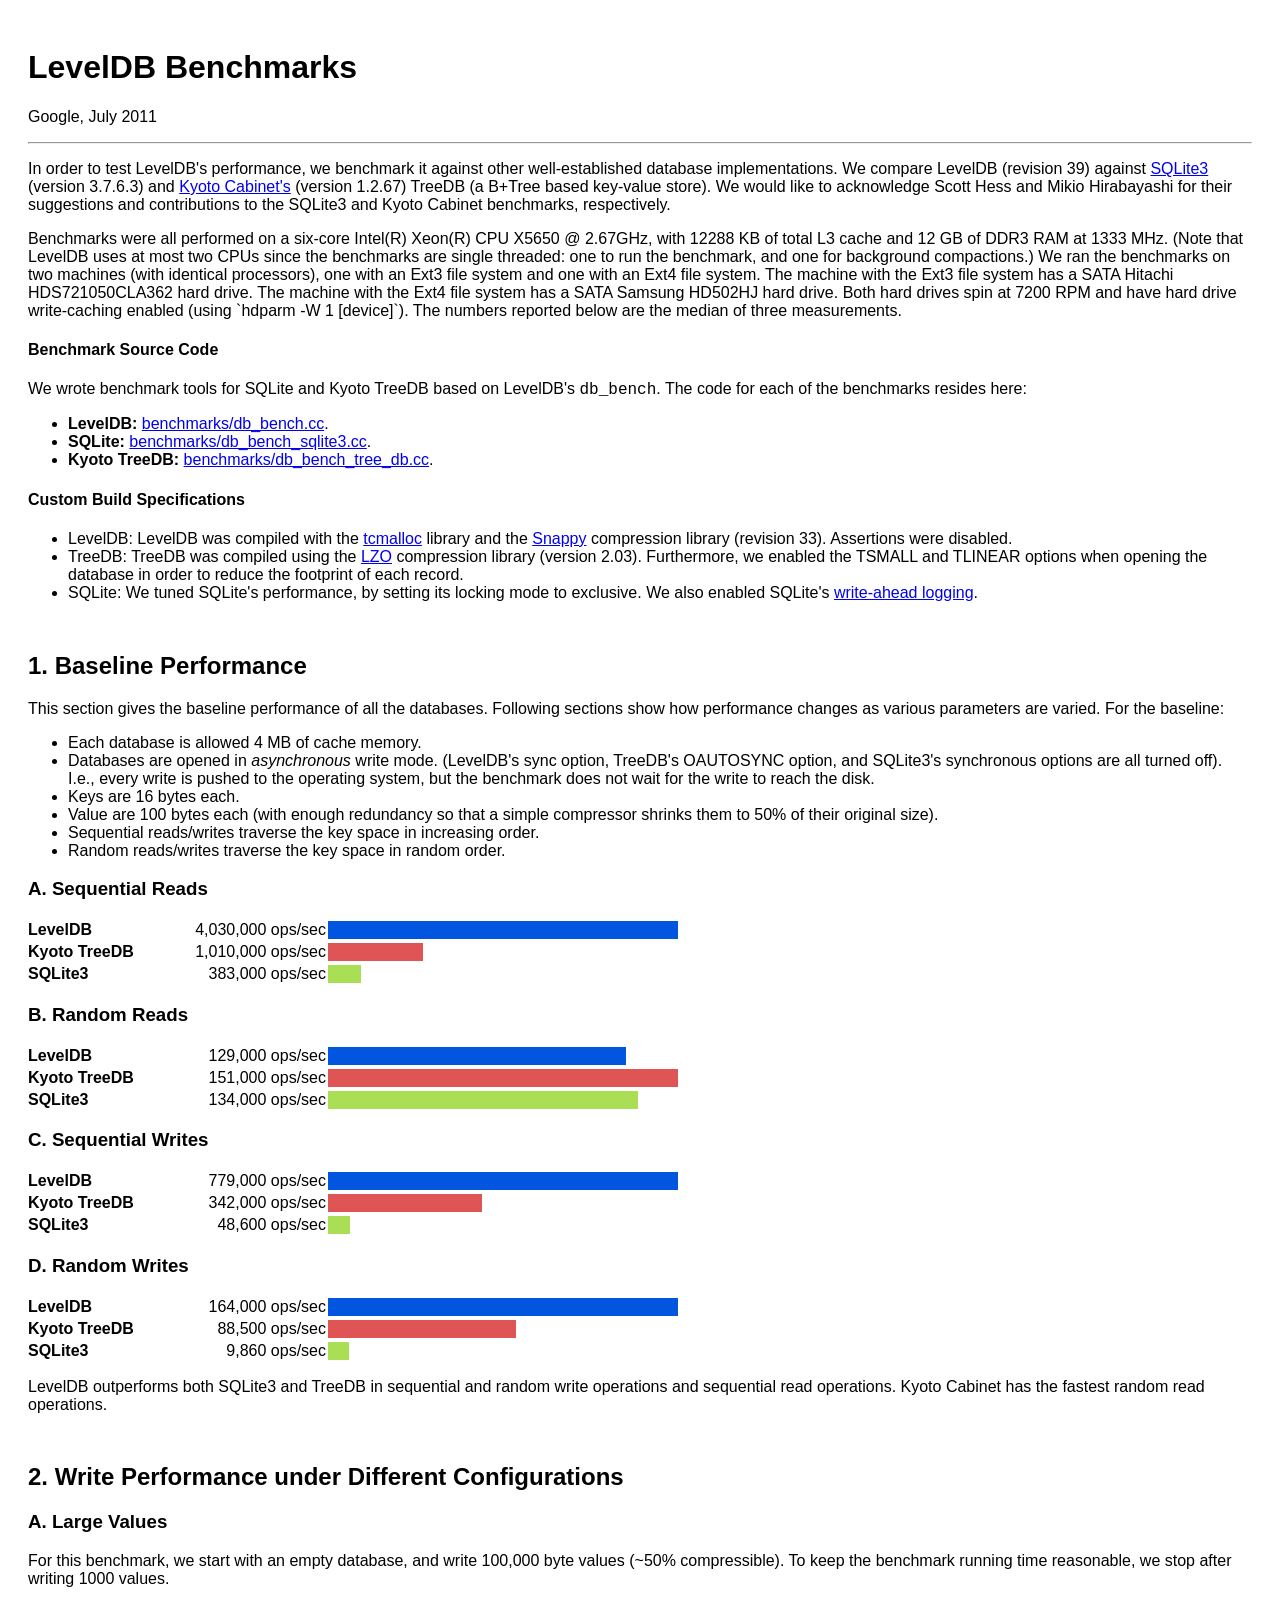
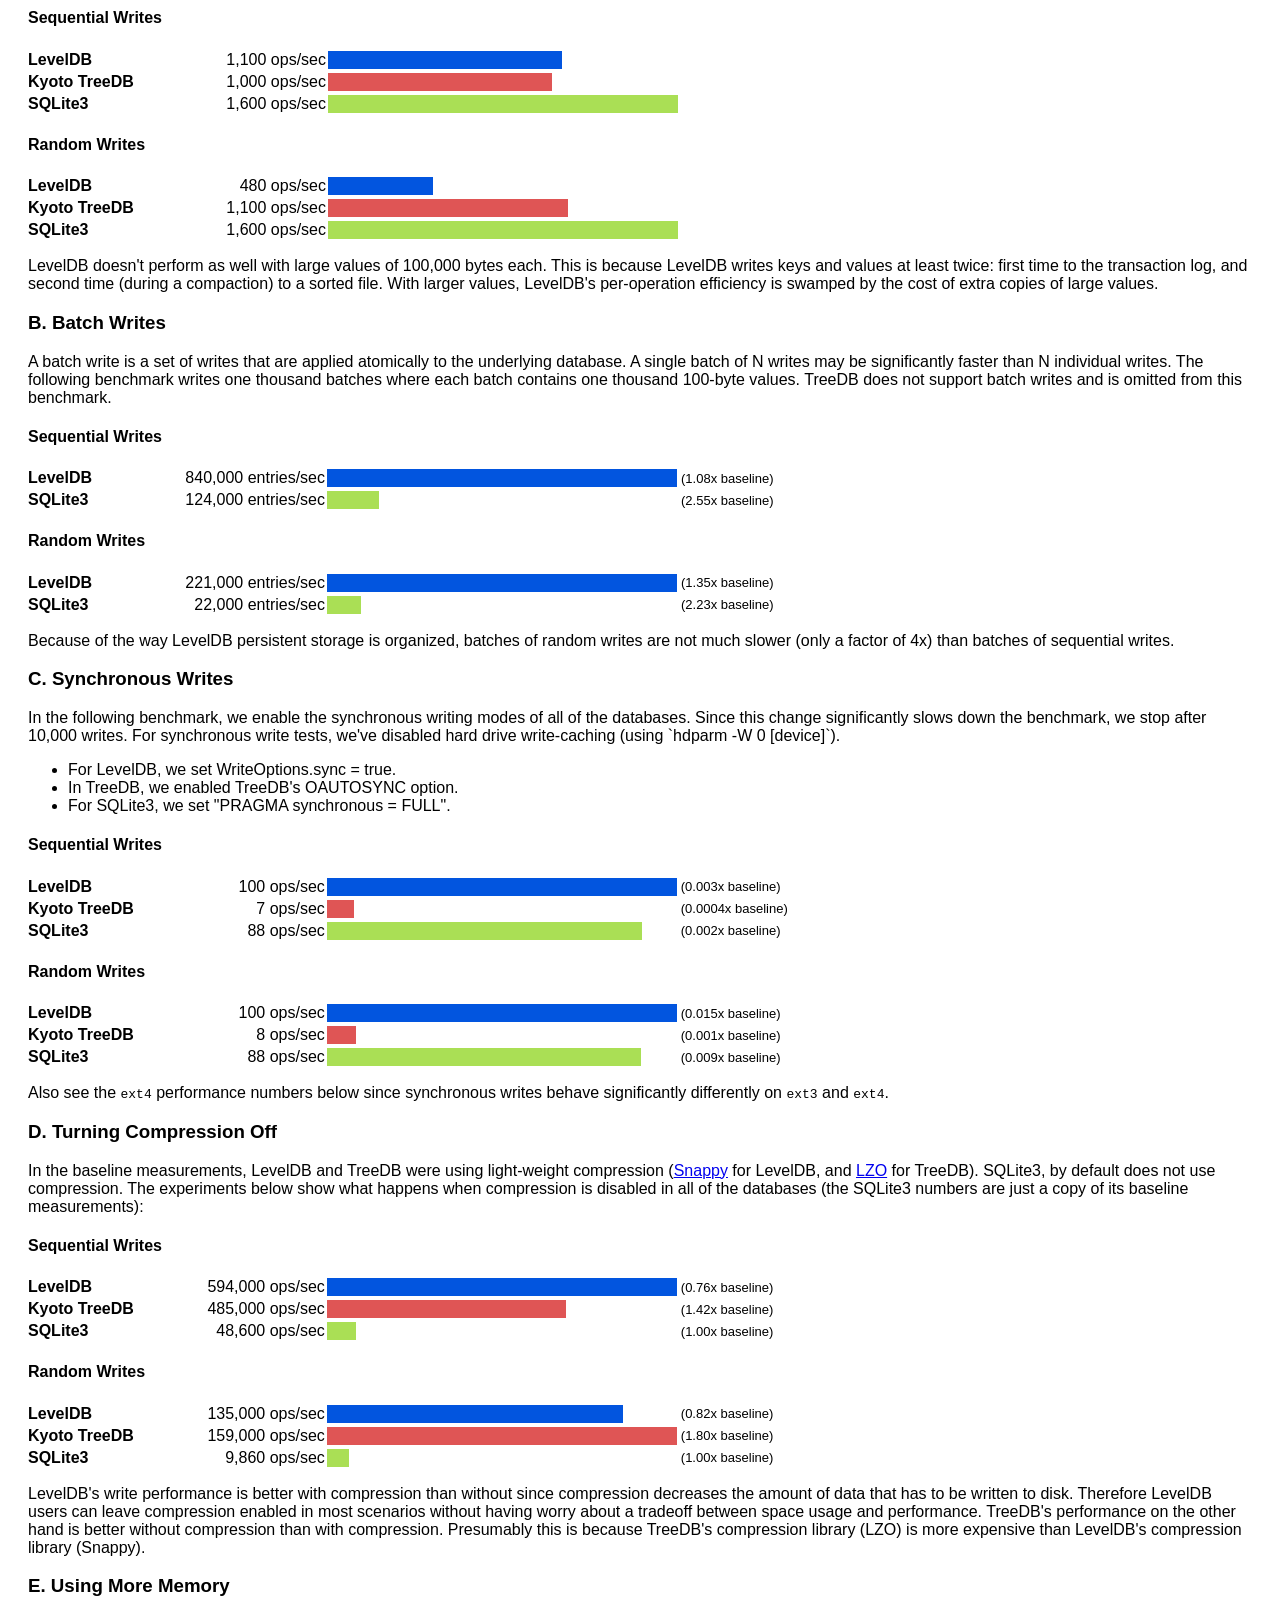
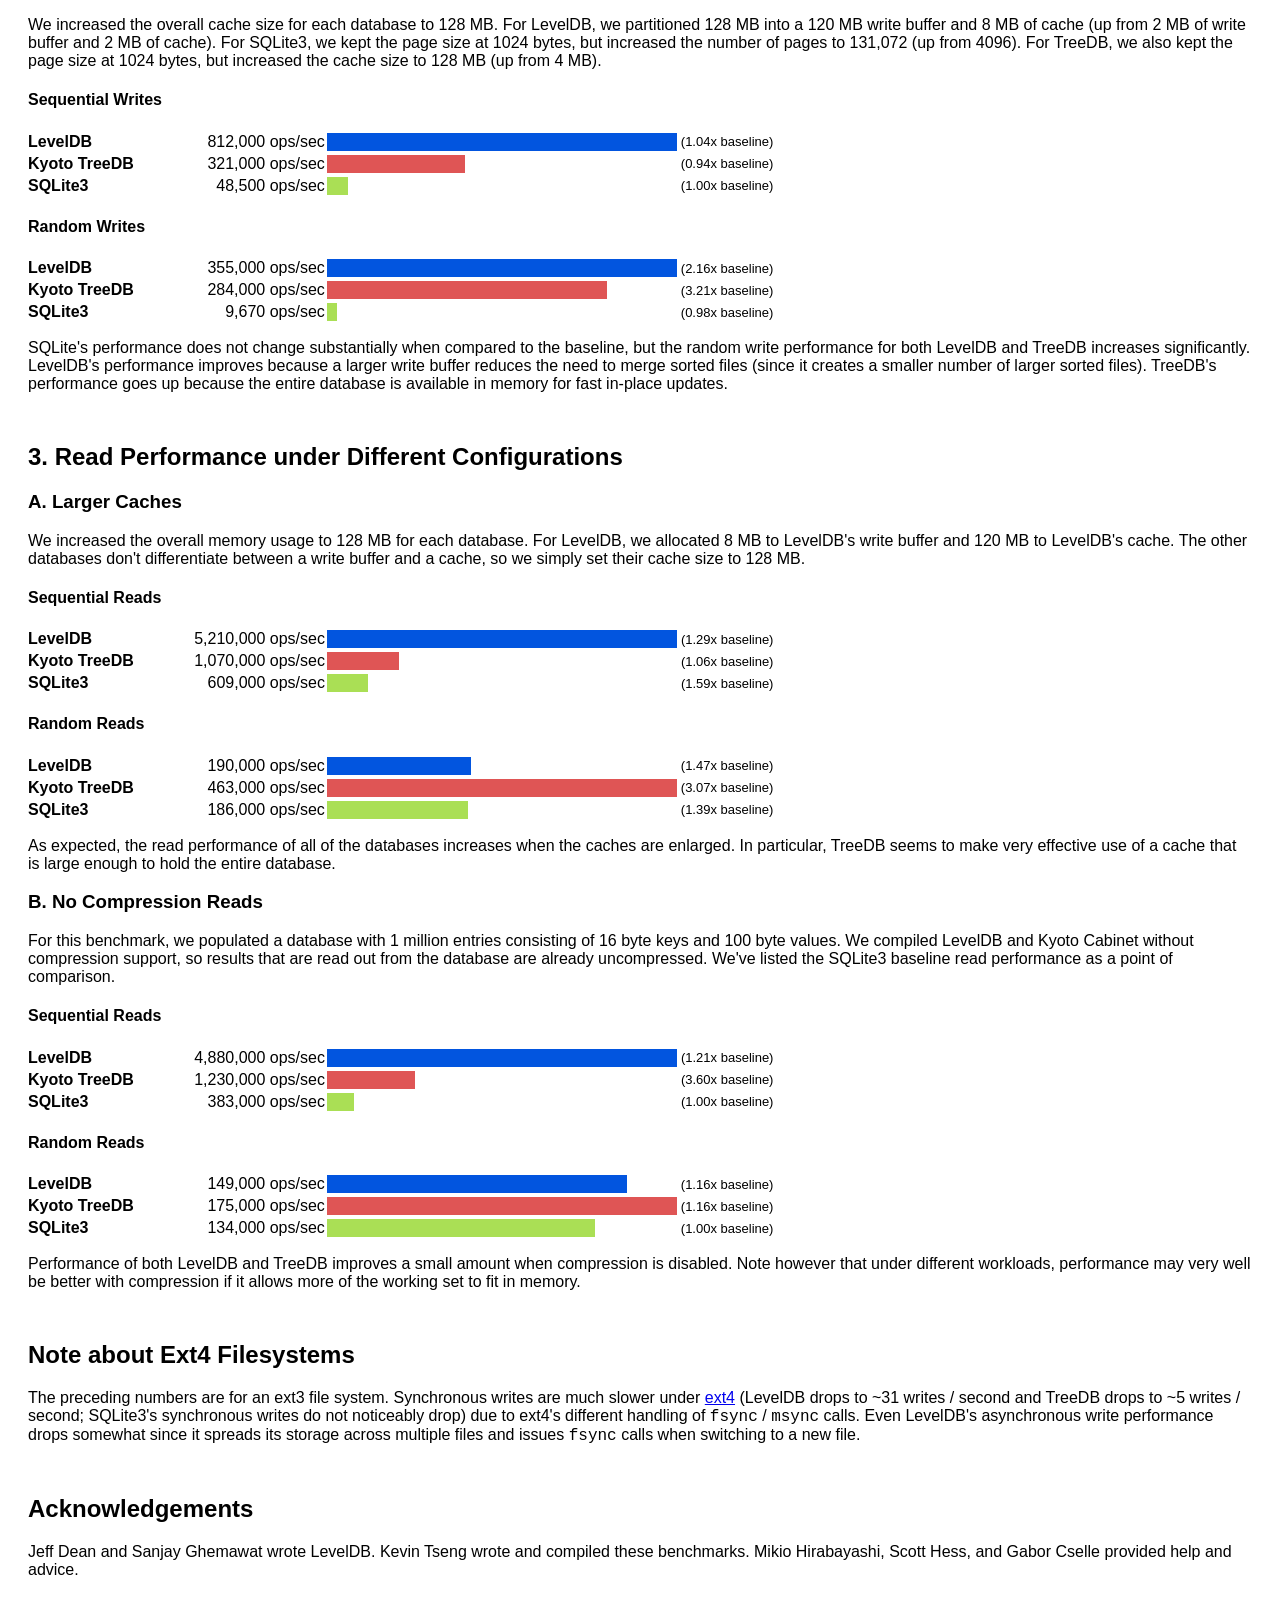
<file: src/leveldb/doc/benchmark.html>
<!DOCTYPE html>
<html>
<head>
<title>LevelDB Benchmarks</title>
<meta http-equiv="Content-Type" content="text/html; charset=utf-8">
<style>
body {
  font-family:Helvetica,sans-serif;
  padding:20px;
}

h2 {
  padding-top:30px;
}

table.bn {
  width:800px;
  border-collapse:collapse;
  border:0;
  padding:0;
}

table.bnbase {
  width:650px;
}

table.bn td {
  padding:2px 0;
}

table.bn td.c1 {
  font-weight:bold;
  width:150px;
}

table.bn td.c1 div.e {
  float:right;
  font-weight:normal;
}

table.bn td.c2 {
  width:150px;
  text-align:right;
  padding:2px;
}

table.bn td.c3 {
  width:350px;
}

table.bn td.c4 {
  width:150px;
  font-size:small;
  padding-left:4px;
}

/* chart bars */
div.bldb {
  background-color:#0255df;
}

div.bkct {
  background-color:#df5555;
}

div.bsql {
  background-color:#aadf55;
}

.code {
  font-family:monospace;
  font-size:large;
}

.todo {
  color: red;
}

</style>
</head>
<body>
<h1>LevelDB Benchmarks</h1>
<p>Google, July 2011</p>
<hr>

<p>In order to test LevelDB's performance, we benchmark it against other well-established database implementations. We compare LevelDB (revision 39) against <a href="http://www.sqlite.org/">SQLite3</a> (version 3.7.6.3) and <a href="https://dbmx.net/kyotocabinet/spex.html">Kyoto Cabinet's</a> (version 1.2.67) TreeDB (a B+Tree based key-value store). We would like to acknowledge Scott Hess and Mikio Hirabayashi for their suggestions and contributions to the SQLite3 and Kyoto Cabinet benchmarks, respectively.</p>

<p>Benchmarks were all performed on a six-core Intel(R) Xeon(R) CPU X5650 @ 2.67GHz, with 12288 KB of total L3 cache and 12 GB of DDR3 RAM at 1333 MHz. (Note that LevelDB uses at most two CPUs since the benchmarks are single threaded: one to run the benchmark, and one for background compactions.) We ran the benchmarks on two machines (with identical processors), one with an Ext3 file system and one with an Ext4 file system. The machine with the Ext3 file system has a SATA Hitachi HDS721050CLA362 hard drive. The machine with the Ext4 file system has a SATA Samsung HD502HJ hard drive. Both hard drives spin at 7200 RPM and have hard drive write-caching enabled (using `hdparm -W 1 [device]`). The numbers reported below are the median of three measurements.</p>

<h4>Benchmark Source Code</h4>
<p>We wrote benchmark tools for SQLite and Kyoto TreeDB based on LevelDB's <span class="code">db_bench</span>. The code for each of the benchmarks resides here:</p>
<ul>
	<li> <b>LevelDB:</b> <a href="https://github.com/google/leveldb/blob/master/benchmarks/db_bench.cc">benchmarks/db_bench.cc</a>.</li>
	<li> <b>SQLite:</b> <a href="https://github.com/google/leveldb/blob/master/benchmarks/db_bench_sqlite3.cc">benchmarks/db_bench_sqlite3.cc</a>.</li>
	<li> <b>Kyoto TreeDB:</b> <a href="https://github.com/google/leveldb/blob/master/benchmarks/db_bench_tree_db.cc">benchmarks/db_bench_tree_db.cc</a>.</li>
</ul>

<h4>Custom Build Specifications</h4>
<ul>
<li>LevelDB: LevelDB was compiled with the <a href="http://code.google.com/p/google-perftools">tcmalloc</a> library and the <a href="http://code.google.com/p/snappy/">Snappy</a> compression library (revision 33).  Assertions were disabled.</li>
<li>TreeDB: TreeDB was compiled using the <a href="http://www.oberhumer.com/opensource/lzo/">LZO</a> compression library (version 2.03). Furthermore, we enabled the TSMALL and TLINEAR options when opening the database in order to reduce the footprint of each record.</li>
<li>SQLite: We tuned SQLite's performance, by setting its locking mode to exclusive.  We also enabled SQLite's <a href="http://www.sqlite.org/draft/wal.html">write-ahead logging</a>.</li>
</ul>

<h2>1. Baseline Performance</h2>
<p>This section gives the baseline performance of all the
databases.  Following sections show how performance changes as various
parameters are varied.  For the baseline:</p>
<ul>
	<li> Each database is allowed 4 MB of cache memory.</li>
        <li> Databases are opened in <em>asynchronous</em> write mode.
             (LevelDB's sync option, TreeDB's OAUTOSYNC option, and
             SQLite3's synchronous options are all turned off).  I.e.,
             every write is pushed to the operating system, but the
             benchmark does not wait for the write to reach the disk.</li>
	<li> Keys are 16 bytes each.</li>
        <li> Value are 100 bytes each (with enough redundancy so that
             a simple compressor shrinks them to 50% of their original
             size).</li>
	<li> Sequential reads/writes traverse the key space in increasing order.</li>
	<li> Random reads/writes traverse the key space in random order.</li>
</ul>

<h3>A. Sequential Reads</h3>
<table class="bn bnbase">
<tr><td class="c1">LevelDB</td>
    <td class="c2">4,030,000 ops/sec</td>
    <td class="c3"><div class="bldb" style="width:350px">&nbsp;</div></td>
<tr><td class="c1">Kyoto TreeDB</td>
    <td class="c2">1,010,000 ops/sec</td>
    <td class="c3"><div class="bkct" style="width:95px">&nbsp;</div></td>
<tr><td class="c1">SQLite3</td>
    <td class="c2">383,000 ops/sec</td>
    <td class="c3"><div class="bsql" style="width:33px">&nbsp;</div></td>
</table>
<h3>B. Random Reads</h3>
<table class="bn bnbase">
<tr><td class="c1">LevelDB</td>
    <td class="c2">129,000 ops/sec</td>
    <td class="c3"><div class="bldb" style="width:298px">&nbsp;</div></td>
<tr><td class="c1">Kyoto TreeDB</td>
    <td class="c2">151,000 ops/sec</td>
    <td class="c3"><div class="bkct" style="width:350px">&nbsp;</div></td>
<tr><td class="c1">SQLite3</td>
    <td class="c2">134,000 ops/sec</td>
    <td class="c3"><div class="bsql" style="width:310px">&nbsp;</div></td>
</table>
<h3>C. Sequential Writes</h3>
<table class="bn bnbase">
<tr><td class="c1">LevelDB</td>
    <td class="c2">779,000 ops/sec</td>
    <td class="c3"><div class="bldb" style="width:350px">&nbsp;</div></td>
<tr><td class="c1">Kyoto TreeDB</td>
    <td class="c2">342,000 ops/sec</td>
    <td class="c3"><div class="bkct" style="width:154px">&nbsp;</div></td>
<tr><td class="c1">SQLite3</td>
    <td class="c2">48,600 ops/sec</td>
    <td class="c3"><div class="bsql" style="width:22px">&nbsp;</div></td>
</table>
<h3>D. Random Writes</h3>
<table class="bn bnbase">
<tr><td class="c1">LevelDB</td>
    <td class="c2">164,000 ops/sec</td>
    <td class="c3"><div class="bldb" style="width:350px">&nbsp;</div></td>
<tr><td class="c1">Kyoto TreeDB</td>
    <td class="c2">88,500 ops/sec</td>
    <td class="c3"><div class="bkct" style="width:188px">&nbsp;</div></td>
<tr><td class="c1">SQLite3</td>
    <td class="c2">9,860 ops/sec</td>
    <td class="c3"><div class="bsql" style="width:21px">&nbsp;</div></td>
</table>

<p>LevelDB outperforms both SQLite3 and TreeDB in sequential and random write operations and sequential read operations. Kyoto Cabinet has the fastest random read operations.</p>

<h2>2. Write Performance under Different Configurations</h2>
<h3>A. Large Values </h3>
<p>For this benchmark, we start with an empty database, and write 100,000 byte values (~50% compressible). To keep the benchmark running time reasonable, we stop after writing 1000 values.</p>
<h4>Sequential Writes</h4>
<table class="bn bnbase">
<tr><td class="c1">LevelDB</td>
    <td class="c2">1,100 ops/sec</td>
    <td class="c3"><div class="bldb" style="width:234px">&nbsp;</div></td></tr>
<tr><td class="c1">Kyoto TreeDB</td>
    <td class="c2">1,000 ops/sec</td>
    <td class="c3"><div class="bkct" style="width:224px">&nbsp;</div></td></tr>
<tr><td class="c1">SQLite3</td>
    <td class="c2">1,600 ops/sec</td>
    <td class="c3"><div class="bsql" style="width:350px">&nbsp;</div></td></tr>
</table>
<h4>Random Writes</h4>
<table class="bn bnbase">
<tr><td class="c1">LevelDB</td>
    <td class="c2">480 ops/sec</td>
    <td class="c3"><div class="bldb" style="width:105px">&nbsp;</div></td></tr>
<tr><td class="c1">Kyoto TreeDB</td>
    <td class="c2">1,100 ops/sec</td>
    <td class="c3"><div class="bkct" style="width:240px">&nbsp;</div></td></tr>
<tr><td class="c1">SQLite3</td>
    <td class="c2">1,600 ops/sec</td>
    <td class="c3"><div class="bsql" style="width:350px">&nbsp;</div></td></tr>
</table>
<p>LevelDB doesn't perform as well with large values of 100,000 bytes each. This is because LevelDB writes keys and values at least twice: first time to the transaction log, and second time (during a compaction) to a sorted file.
With larger values, LevelDB's per-operation efficiency is swamped by the
cost of extra copies of large values.</p>
<h3>B. Batch Writes</h3>
<p>A batch write is a set of writes that are applied atomically to the underlying database. A single batch of N writes may be significantly faster than N individual writes. The following benchmark writes one thousand batches where each batch contains one thousand 100-byte values. TreeDB does not support batch writes and is omitted from this benchmark.</p>
<h4>Sequential Writes</h4>
<table class="bn">
<tr><td class="c1">LevelDB</td>
    <td class="c2">840,000 entries/sec</td>
    <td class="c3"><div class="bldb" style="width:350px">&nbsp;</div></td>
    <td class="c4">(1.08x baseline)</td></tr>
<tr><td class="c1">SQLite3</td>
    <td class="c2">124,000 entries/sec</td>
    <td class="c3"><div class="bsql" style="width:52px">&nbsp;</div></td>
    <td class="c4">(2.55x baseline)</td></tr>
</table>
<h4>Random Writes</h4>
<table class="bn">
<tr><td class="c1">LevelDB</td>
    <td class="c2">221,000 entries/sec</td>
    <td class="c3"><div class="bldb" style="width:350px">&nbsp;</div></td>
    <td class="c4">(1.35x baseline)</td></tr>
<tr><td class="c1">SQLite3</td>
    <td class="c2">22,000 entries/sec</td>
    <td class="c3"><div class="bsql" style="width:34px">&nbsp;</div></td>
    <td class="c4">(2.23x baseline)</td></tr>
</table>

<p>Because of the way LevelDB persistent storage is organized, batches of
random writes are not much slower (only a factor of 4x) than batches
of sequential writes.</p>

<h3>C. Synchronous Writes</h3>
<p>In the following benchmark, we enable the synchronous writing modes
of all of the databases.  Since this change significantly slows down the
benchmark, we stop after 10,000 writes. For synchronous write tests, we've
disabled hard drive write-caching (using `hdparm -W 0 [device]`).</p>
<ul>
    <li>For LevelDB, we set WriteOptions.sync = true.</li>
    <li>In TreeDB, we enabled TreeDB's OAUTOSYNC option.</li>
    <li>For SQLite3, we set "PRAGMA synchronous = FULL".</li>
</ul>
<h4>Sequential Writes</h4>
<table class="bn">
<tr><td class="c1">LevelDB</td>
    <td class="c2">100 ops/sec</td>
    <td class="c3"><div class="bldb" style="width:350px">&nbsp;</div></td>
    <td class="c4">(0.003x baseline)</td></tr>
<tr><td class="c1">Kyoto TreeDB</td>
    <td class="c2">7 ops/sec</td>
    <td class="c3"><div class="bkct" style="width:27px">&nbsp;</div></td>
    <td class="c4">(0.0004x baseline)</td></tr>
<tr><td class="c1">SQLite3</td>
    <td class="c2">88 ops/sec</td>
    <td class="c3"><div class="bsql" style="width:315px">&nbsp;</div></td>
    <td class="c4">(0.002x baseline)</td></tr>
</table>
<h4>Random Writes</h4>
<table class="bn">
<tr><td class="c1">LevelDB</td>
    <td class="c2">100 ops/sec</td>
    <td class="c3"><div class="bldb" style="width:350px">&nbsp;</div></td>
    <td class="c4">(0.015x baseline)</td></tr>
<tr><td class="c1">Kyoto TreeDB</td>
    <td class="c2">8 ops/sec</td>
    <td class="c3"><div class="bkct" style="width:29px">&nbsp;</div></td>
    <td class="c4">(0.001x baseline)</td></tr>
<tr><td class="c1">SQLite3</td>
    <td class="c2">88 ops/sec</td>
    <td class="c3"><div class="bsql" style="width:314px">&nbsp;</div></td>
    <td class="c4">(0.009x baseline)</td></tr>
</table>

<p>Also see the <code>ext4</code> performance numbers below
since synchronous writes behave significantly differently
on <code>ext3</code> and <code>ext4</code>.</p>

<h3>D. Turning Compression Off</h3>

<p>In the baseline measurements, LevelDB and TreeDB were using
light-weight compression
(<a href="http://code.google.com/p/snappy/">Snappy</a> for LevelDB,
and <a href="http://www.oberhumer.com/opensource/lzo/">LZO</a> for
TreeDB). SQLite3, by default does not use compression.  The
experiments below show what happens when compression is disabled in
all of the databases (the SQLite3 numbers are just a copy of
its baseline measurements):</p>

<h4>Sequential Writes</h4>
<table class="bn">
<tr><td class="c1">LevelDB</td>
    <td class="c2">594,000 ops/sec</td>
    <td class="c3"><div class="bldb" style="width:350px">&nbsp;</div></td>
    <td class="c4">(0.76x baseline)</td></tr>
<tr><td class="c1">Kyoto TreeDB</td>
    <td class="c2">485,000 ops/sec</td>
    <td class="c3"><div class="bkct" style="width:239px">&nbsp;</div></td>
    <td class="c4">(1.42x baseline)</td></tr>
<tr><td class="c1">SQLite3</td>
    <td class="c2">48,600 ops/sec</td>
    <td class="c3"><div class="bsql" style="width:29px">&nbsp;</div></td>
    <td class="c4">(1.00x baseline)</td></tr>
</table>
<h4>Random Writes</h4>
<table class="bn">
<tr><td class="c1">LevelDB</td>
    <td class="c2">135,000 ops/sec</td>
    <td class="c3"><div class="bldb" style="width:296px">&nbsp;</div></td>
    <td class="c4">(0.82x baseline)</td></tr>
<tr><td class="c1">Kyoto TreeDB</td>
    <td class="c2">159,000 ops/sec</td>
    <td class="c3"><div class="bkct" style="width:350px">&nbsp;</div></td>
    <td class="c4">(1.80x baseline)</td></tr>
<tr><td class="c1">SQLite3</td>
    <td class="c2">9,860 ops/sec</td>
    <td class="c3"><div class="bsql" style="width:22px">&nbsp;</div></td>
    <td class="c4">(1.00x baseline)</td></tr>
</table>

<p>LevelDB's write performance is better with compression than without
since compression decreases the amount of data that has to be written
to disk.  Therefore LevelDB users can leave compression enabled in
most scenarios without having worry about a tradeoff between space
usage and performance.  TreeDB's performance on the other hand is
better without compression than with compression.  Presumably this is
because TreeDB's compression library (LZO) is more expensive than
LevelDB's compression library (Snappy).<p>

<h3>E. Using More Memory</h3>
<p>We increased the overall cache size for each database to 128 MB. For LevelDB, we partitioned 128 MB into a 120 MB write buffer and 8 MB of cache (up from 2 MB of write buffer and 2 MB of cache). For SQLite3, we kept the page size at 1024 bytes, but increased the number of pages to 131,072 (up from 4096). For TreeDB, we also kept the page size at 1024 bytes, but increased the cache size to 128 MB (up from 4 MB).</p>
<h4>Sequential Writes</h4>
<table class="bn">
<tr><td class="c1">LevelDB</td>
    <td class="c2">812,000 ops/sec</td>
    <td class="c3"><div class="bldb" style="width:350px">&nbsp;</div></td>
    <td class="c4">(1.04x baseline)</td></tr>
<tr><td class="c1">Kyoto TreeDB</td>
    <td class="c2">321,000 ops/sec</td>
    <td class="c3"><div class="bkct" style="width:138px">&nbsp;</div></td>
    <td class="c4">(0.94x baseline)</td></tr>
<tr><td class="c1">SQLite3</td>
    <td class="c2">48,500 ops/sec</td>
    <td class="c3"><div class="bsql" style="width:21px">&nbsp;</div></td>
    <td class="c4">(1.00x baseline)</td></tr>
</table>
<h4>Random Writes</h4>
<table class="bn">
<tr><td class="c1">LevelDB</td>
    <td class="c2">355,000 ops/sec</td>
    <td class="c3"><div class="bldb" style="width:350px">&nbsp;</div></td>
    <td class="c4">(2.16x baseline)</td></tr>
<tr><td class="c1">Kyoto TreeDB</td>
    <td class="c2">284,000 ops/sec</td>
    <td class="c3"><div class="bkct" style="width:280px">&nbsp;</div></td>
    <td class="c4">(3.21x baseline)</td></tr>
<tr><td class="c1">SQLite3</td>
    <td class="c2">9,670 ops/sec</td>
    <td class="c3"><div class="bsql" style="width:10px">&nbsp;</div></td>
    <td class="c4">(0.98x baseline)</td></tr>
</table>

<p>SQLite's performance does not change substantially when compared to
the baseline, but the random write performance for both LevelDB and
TreeDB increases significantly.  LevelDB's performance improves
because a larger write buffer reduces the need to merge sorted files
(since it creates a smaller number of larger sorted files).  TreeDB's
performance goes up because the entire database is available in memory
for fast in-place updates.</p>

  <h2>3. Read Performance under Different Configurations</h2>
<h3>A. Larger Caches</h3>
<p>We increased the overall memory usage to 128 MB for each database.
For LevelDB, we allocated 8 MB to LevelDB's write buffer and 120 MB
to LevelDB's cache. The other databases don't differentiate between a
write buffer and a cache, so we simply set their cache size to 128
MB.</p>
<h4>Sequential Reads</h4>
<table class="bn">
<tr><td class="c1">LevelDB</td>
    <td class="c2">5,210,000 ops/sec</td>
    <td class="c3"><div class="bldb" style="width:350px">&nbsp;</div></td>
    <td class="c4">(1.29x baseline)</td></tr>
<tr><td class="c1">Kyoto TreeDB</td>
    <td class="c2">1,070,000 ops/sec</td>
    <td class="c3"><div class="bkct" style="width:72px">&nbsp;</div></td>
    <td class="c4">(1.06x baseline)</td></tr>
<tr><td class="c1">SQLite3</td>
    <td class="c2">609,000 ops/sec</td>
    <td class="c3"><div class="bsql" style="width:41px">&nbsp;</div></td>
    <td class="c4">(1.59x baseline)</td></tr>
</table>

<h4>Random Reads</h4>
<table class="bn">
<tr><td class="c1">LevelDB</td>
    <td class="c2">190,000 ops/sec</td>
    <td class="c3"><div class="bldb" style="width:144px">&nbsp;</div></td>
    <td class="c4">(1.47x baseline)</td></tr>
<tr><td class="c1">Kyoto TreeDB</td>
    <td class="c2">463,000 ops/sec</td>
    <td class="c3"><div class="bkct" style="width:350px">&nbsp;</div></td>
    <td class="c4">(3.07x baseline)</td></tr>
<tr><td class="c1">SQLite3</td>
    <td class="c2">186,000 ops/sec</td>
    <td class="c3"><div class="bsql" style="width:141px">&nbsp;</div></td>
    <td class="c4">(1.39x baseline)</td></tr>
</table>

<p>As expected, the read performance of all of the databases increases
when the caches are enlarged.  In particular, TreeDB seems to make
very effective use of a cache that is large enough to hold the entire
database.</p>

<h3>B. No Compression Reads </h3>
<p>For this benchmark, we populated a database with 1 million entries consisting of 16 byte keys and 100 byte values. We compiled LevelDB and Kyoto Cabinet without compression support, so results that are read out from the database are already uncompressed. We've listed the SQLite3 baseline read performance as a point of comparison.</p>
<h4>Sequential Reads</h4>
<table class="bn">
<tr><td class="c1">LevelDB</td>
    <td class="c2">4,880,000 ops/sec</td>
    <td class="c3"><div class="bldb" style="width:350px">&nbsp;</div></td>
    <td class="c4">(1.21x baseline)</td></tr>
<tr><td class="c1">Kyoto TreeDB</td>
    <td class="c2">1,230,000 ops/sec</td>
    <td class="c3"><div class="bkct" style="width:88px">&nbsp;</div></td>
    <td class="c4">(3.60x baseline)</td></tr>
<tr><td class="c1">SQLite3</td>
    <td class="c2">383,000 ops/sec</td>
    <td class="c3"><div class="bsql" style="width:27px">&nbsp;</div></td>
    <td class="c4">(1.00x baseline)</td></tr>
</table>
<h4>Random Reads</h4>
<table class="bn">
<tr><td class="c1">LevelDB</td>
    <td class="c2">149,000 ops/sec</td>
    <td class="c3"><div class="bldb" style="width:300px">&nbsp;</div></td>
    <td class="c4">(1.16x baseline)</td></tr>
<tr><td class="c1">Kyoto TreeDB</td>
    <td class="c2">175,000 ops/sec</td>
    <td class="c3"><div class="bkct" style="width:350px">&nbsp;</div></td>
    <td class="c4">(1.16x baseline)</td></tr>
<tr><td class="c1">SQLite3</td>
    <td class="c2">134,000 ops/sec</td>
    <td class="c3"><div class="bsql" style="width:268px">&nbsp;</div></td>
    <td class="c4">(1.00x baseline)</td></tr>
</table>

<p>Performance of both LevelDB and TreeDB improves a small amount when
compression is disabled.  Note however that under different workloads,
performance may very well be better with compression if it allows more
of the working set to fit in memory.</p>

<h2>Note about Ext4 Filesystems</h2>
<p>The preceding numbers are for an ext3 file system. Synchronous writes are much slower under <a href="http://en.wikipedia.org/wiki/Ext4">ext4</a> (LevelDB drops to ~31 writes / second and TreeDB drops to ~5 writes / second; SQLite3's synchronous writes do not noticeably drop) due to ext4's different handling of <span class="code">fsync</span> / <span class="code">msync</span> calls. Even LevelDB's asynchronous write performance drops somewhat since it spreads its storage across multiple files and issues <span class="code">fsync</span> calls when switching to a new file.</p>

<h2>Acknowledgements</h2>
<p>Jeff Dean and Sanjay Ghemawat wrote LevelDB. Kevin Tseng wrote and compiled these benchmarks. Mikio Hirabayashi, Scott Hess, and Gabor Cselle provided help and advice.</p>
</body>
</html>
</file>
